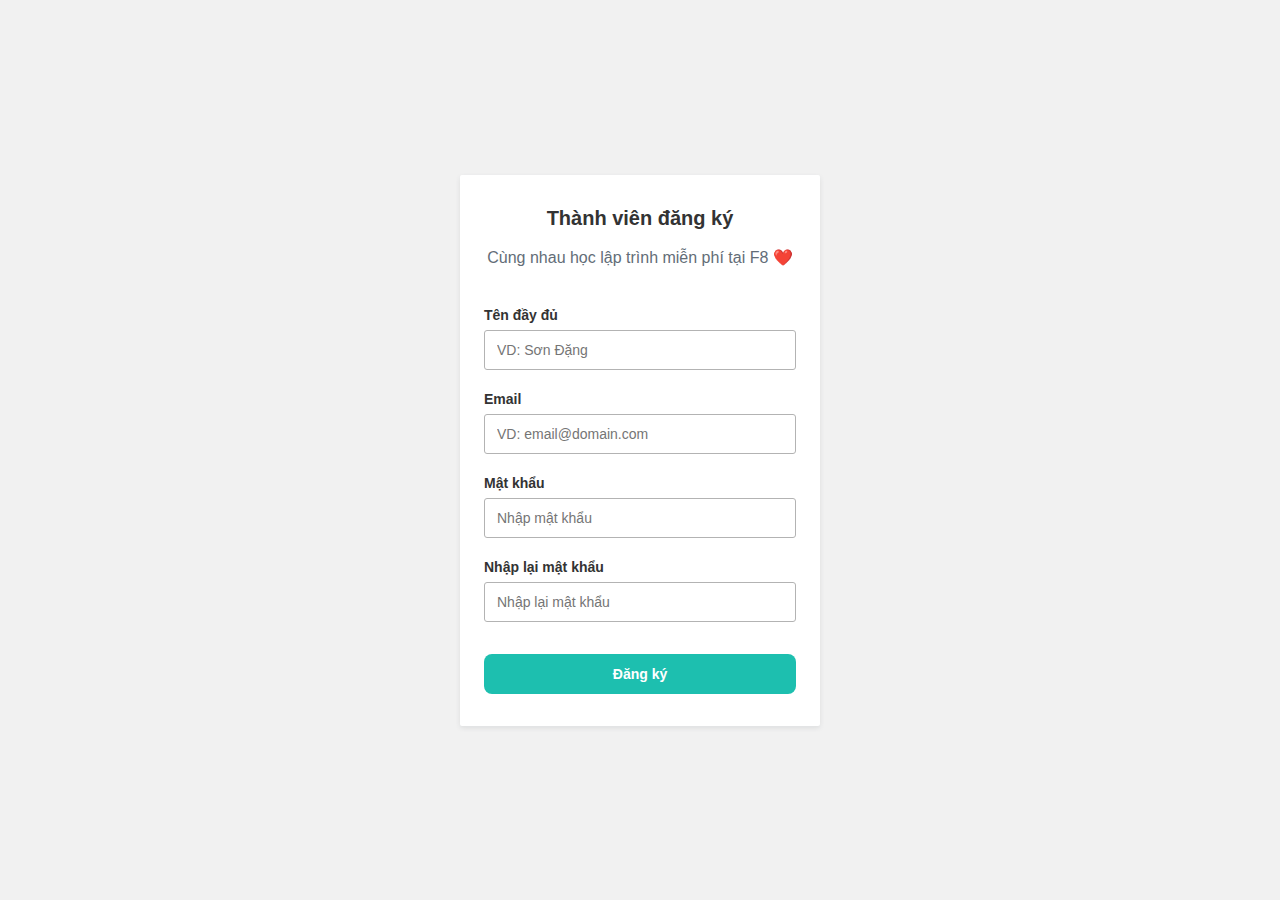
<file: Form validation 1/index.html>
<!DOCTYPE html>
<html lang="en">
<head>
    <meta charset="UTF-8">
    <meta http-equiv="X-UA-Compatible" content="IE=edge">
    <meta name="viewport" content="width=device-width, initial-scale=1.0">
    <link rel="stylesheet" href="./style.css">
   <title>Document</title>
</head>
<body>
  <div class="main">

    <form action="" method="POST" class="form" id="form-1">
      <h3 class="heading">Thành viên đăng ký</h3>
      <p class="desc">Cùng nhau học lập trình miễn phí tại F8 ❤️</p>

      <div class="spacer"></div>

      <div class="form-group">
        <label for="fullname" class="form-label">Tên đầy đủ</label>
        <input id="fullname" name="fullname" type="text" placeholder="VD: Sơn Đặng" class="form-control">
        <span class="form-message"></span>
      </div>

      <div class="form-group">
        <label for="email" class="form-label">Email</label>
        <input id="email" name="email" type="text" placeholder="VD: email@domain.com" class="form-control">
        <span class="form-message"></span>
      </div>

      <div class="form-group">
        <label for="password" class="form-label">Mật khẩu</label>
        <input id="password" name="password" type="password" placeholder="Nhập mật khẩu" class="form-control">
        <span class="form-message"></span>
      </div>

      <div class="form-group">
        <label for="password_confirmation" class="form-label">Nhập lại mật khẩu</label>
        <input id="password_confirmation" name="password_confirmation" placeholder="Nhập lại mật khẩu" type="password" class="form-control">
        <span class="form-message"></span>
      </div>

      <button class="form-submit">Đăng ký</button>
    </form>

    <!-- <form action="" method="POST" class="form" id="form-2">
      <h3 class="heading">Đăng nhập</h3>
      <p class="desc">Cùng nhau học lập trình miễn phí tại F8 ❤️</p>

      <div class="spacer"></div>

      <div class="form-group">
        <label for="email" class="form-label">Email</label>
        <input id="email" name="email" type="text" placeholder="VD: email@domain.com" class="form-control">
        <span class="form-message"></span>
      </div>

      <div class="form-group">
        <label for="password" class="form-label">Mật khẩu</label>
        <input id="password" name="password" type="password" placeholder="Nhập mật khẩu" class="form-control">
        <span class="form-message"></span>
      </div>

      <button class="form-submit">Đăng nhập</button>
    </form> -->

  </div>
  
  <script src="./main.js"></script>
  <script>

    document.addEventListener('DOMContentLoaded', function () {
      // Mong muốn của chúng ta
      Validator({
        form: '#form-1',
        formGroupSelector: '.form-group',
        errorSelector: '.form-message',
        rules: [
          Validator.isRequired('#fullname', 'Vui lòng nhập tên đầy đủ của bạn'),
          Validator.isRequired('#email'),
          Validator.isEmail('#email'),
          Validator.isRequired('#password'),
          Validator.minLength('#password', 6),
          Validator.isRequired('#password_confirmation'),
          Validator.isConfirmed('#password_confirmation', function () {
            return document.querySelector('#form-1 #password').value;
          }, 'Mật khẩu nhập lại không chính xác')
        ],
        onSubmit: function (data) {
          // Call API
          console.log(data);
        }
      });


      // Validator({
      //   form: '#form-2',
      //   formGroupSelector: '.form-group',
      //   errorSelector: '.form-message',
      //   rules: [
      //     Validator.isEmail('#email'),
      //     Validator.minLength('#password', 6),
      //   ],
      //   onSubmit: function (data) {
      //     // Call API
      //     console.log(data);
      //   }
      // });
    });

  </script>
  </body>
    
</html>
</file>
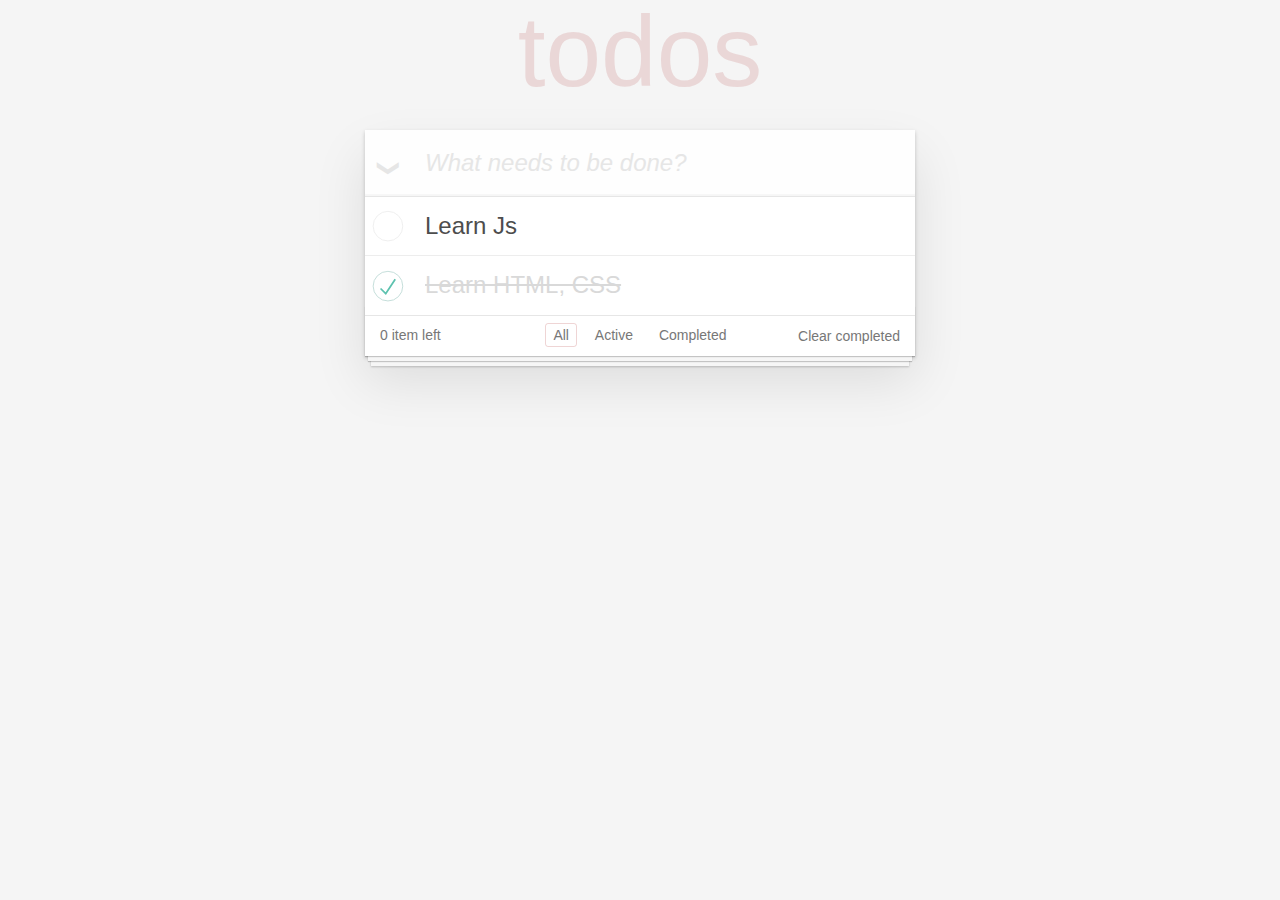
<file: Libary React + Redux/index.html>
<!DOCTYPE html>
<html lang="en">
  <head>
      <meta charset="UTF-8">
      <meta http-equiv="X-UA-Compatible" content="IE=edge">
      <meta name="viewport" content="width=device-width, initial-scale=1.0">
      <title>Document</title>
      <link rel="stylesheet" href="./css/base.css">
	  	<link rel="stylesheet" href="./css/index.css">
  </head>
  <body>
      <div id="root"></div>

    <script type="module" src="./js/main.js"></script>
  </body>
</html>
</file>
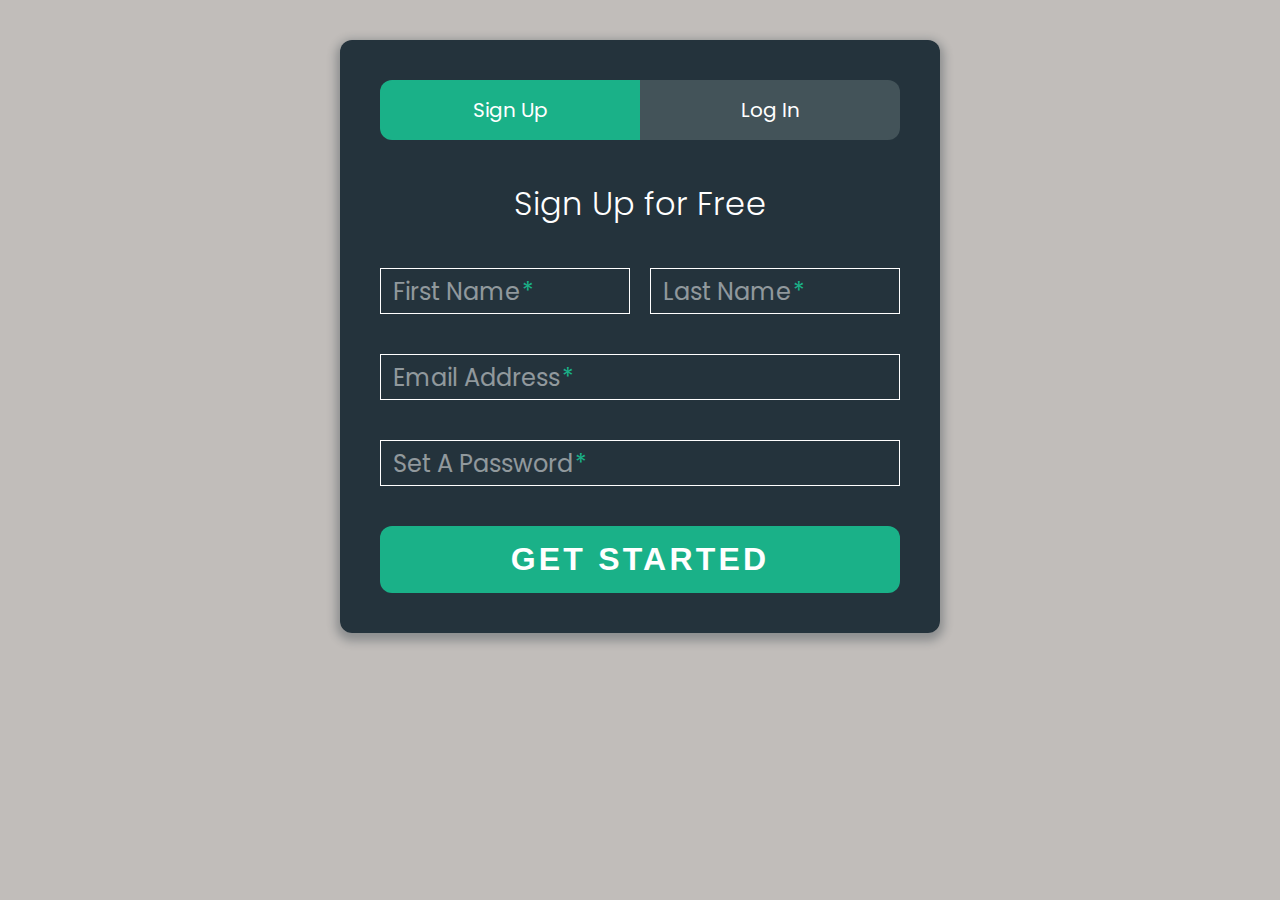
<file: login&singup/index.html>
<!DOCTYPE html>
<html lang="en">
  <head>
    <meta charset="UTF-8" />
    <meta http-equiv="X-UA-Compatible" content="IE=edge" />
    <meta name="viewport" content="width=device-width, initial-scale=1.0" />
    <title>Login/Singup</title>
    <link rel="stylesheet" href="style.css" />
    <link href="https://fonts.googleapis.com/css2?family=Poppins:wght@300;400;600&display=swap" rel="stylesheet">
    
  </head>
  <body>
    <div class="form">
      <ul class="tab-group">
        <li id = "signupTap" class = "tab active"><a href="#signup" onclick="signup()"> Sign Up</a></li>
        <li id= 'loginTap' class = "tab"><a href="#login" onclick="login()">Log In</a></li>
      </ul>

      <div class="tab-content">
        <div id="signup">
          <h1>Sign Up for Free</h1>
          <form action="/" method="post">
            <div class="top-row">
              <div class="field-wrap">
                <label>
                  First Name<span class="req">*</span>
                </label>
                <input type="text" required autocomplete="off" />
              </div>

              <div class="field-wrap">
                <label>
                  Last Name<span class="req">*</span>
                </label>
                <input type="text" required autocomplete="off" />
              </div>
            </div>

            <div class="field-wrap">
              <label> Email Address<span class="req">*</span>
              </label>
              <input type="email" required autocomplete="off" />
            </div>

            <div class="field-wrap">
              <label>Set A Password<span class="req">*</span>
              </label>
              <input type="password" required autocomplete="off" />
            </div>

            <button type="submit" class="button button-block" />Get Started</button>

          </form>

        </div>

        <div id="login">
          <h1>Welcome Back!</h1>

          <form action="/" method="post">

            <div class="field-wrap">
              <label>
                Email Address<span class="req">*</span>
              </label>
              <input type="email" required autocomplete="off" />
            </div>

            <div class="field-wrap">
              <label>
                Password<span class="req">*</span>
              </label>
              <input type="password" required autocomplete="off" />
            </div>

            <p class="forgot"><a href="#">Forgot Password?</a></p>

            <button class="button button-block" />Log In</button>

          </form>

        </div>

      </div><!-- tab-content -->

    </div> <!-- /form -->
    <script src="app.js"></script>
  </body>
</html>
</file>
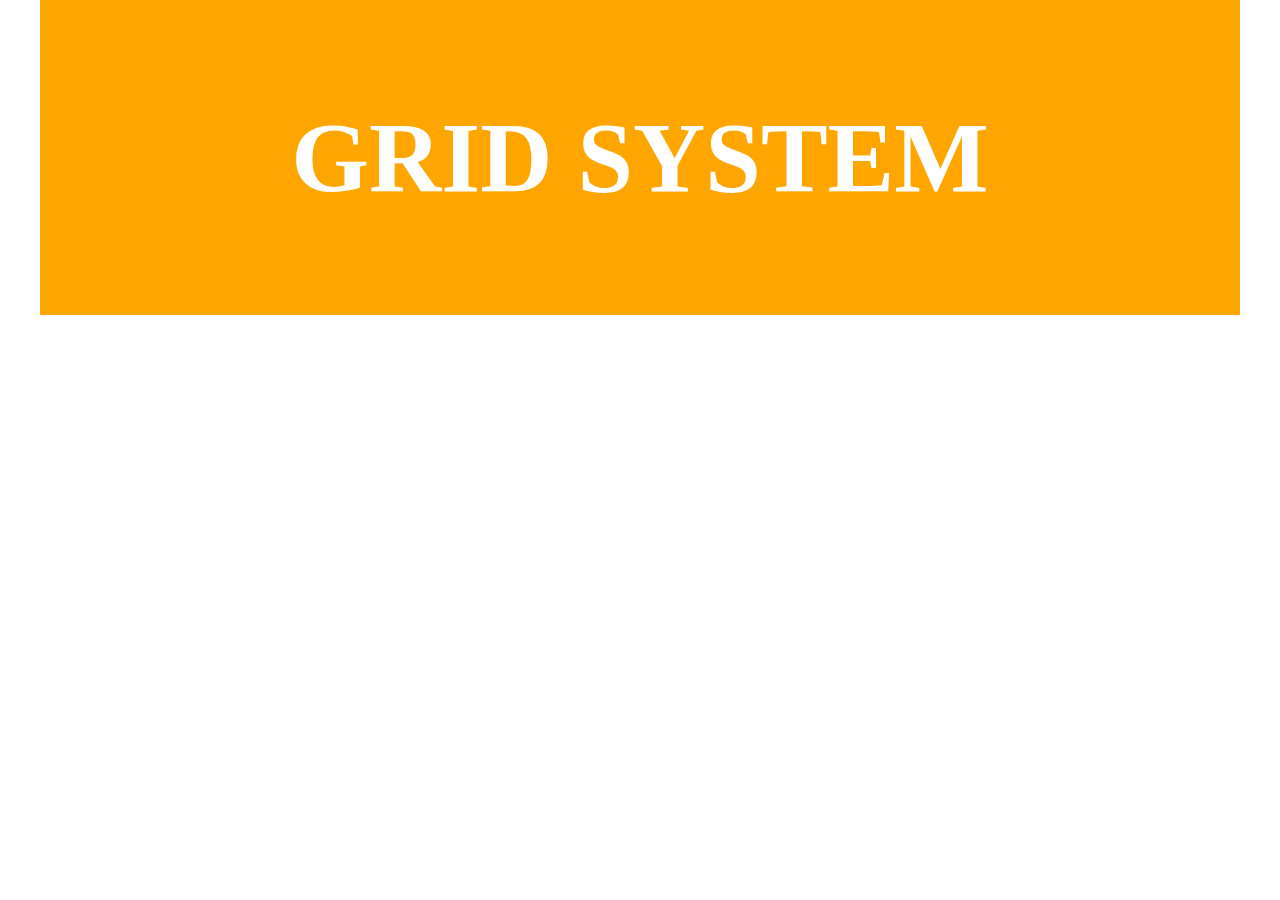
<file: Grid/grid__system.html>
<!DOCTYPE html>
<html lang="en">
<head>
    <meta charset="UTF-8">
    <meta http-equiv="X-UA-Compatible" content="IE=edge">
    <meta name="viewport" content="width=device-width, initial-scale=1.0">
    <title>Document</title>
    <link rel="stylesheet" href="grid.css">
    <style>
        body{
            margin: 0;
        }
        .container{
            background-color: orange;
            text-align: center;
        }
        h1{
            padding: 100px 0;
            font-size: 100px;
            color: #fff;
            margin: 0;

        }
    </style>
</head>
<body>
    <div class="grid wide container">
        <h1>GRID SYSTEM</h1>
    </div>
</body>
</html>
</file>
<file: Form validation 1/style.css>
* {
    padding: 0;
    margin: 0;
    box-sizing: border-box;
}
html {
color: #333;
font-size: 62.5%;
font-family: "Open Sans", sans-serif;
}
.main {
background: #f1f1f1;
min-height: 100vh;
display: flex;
justify-content: center;
}
.form {
width: 360px;
min-height: 100px;
padding: 32px 24px;
text-align: center;
background: #fff;
border-radius: 2px;
margin: 24px;
align-self: center;
box-shadow: 0 2px 5px 0 rgba(51, 62, 73, 0.1);
}
.form .heading {
font-size: 2rem;
}
.form .desc {
text-align: center;
color: #636d77;
font-size: 1.6rem;
font-weight: lighter;
line-height: 2.4rem;
margin-top: 16px;
font-weight: 300;
}

.form-group {
display: flex;
margin-bottom: 16px;
flex-direction: column;
}

.form-label,
.form-message {
text-align: left;
}

.form-label {
font-weight: 700;
padding-bottom: 6px;
line-height: 1.8rem;
font-size: 1.4rem;
}

.form-control {
height: 40px;
padding: 8px 12px;
border: 1px solid #b3b3b3;
border-radius: 3px;
outline: none;
font-size: 1.4rem;
}

.form-control:hover {
border-color: #1dbfaf;
}

.form-group.invalid .form-control {
border-color: #f33a58;
}

.form-group.invalid .form-message {
color: #f33a58;
}

.form-message {
font-size: 1.2rem;
line-height: 1.6rem;
padding: 4px 0 0;
}

.form-submit {
outline: none;
background-color: #1dbfaf;
margin-top: 12px;
padding: 12px 16px;
font-weight: 600;
color: #fff;
border: none;
width: 100%;
font-size: 14px;
border-radius: 8px;
cursor: pointer;
}

.form-submit:hover {
background-color: #1ac7b6;
}

.spacer {
margin-top: 36px;
}
</file>
<file: Libary React + Redux/css/base.css>
hr {
  margin: 20px 0;
  border: 0;
  border-top: 1px dashed #c5c5c5;
  border-bottom: 1px dashed #f7f7f7;
}

.learn a {
  font-weight: normal;
  text-decoration: none;
  color: #b83f45;
}

.learn a:hover {
  text-decoration: underline;
  color: #787e7e;
}

.learn h3,
.learn h4,
.learn h5 {
  margin: 10px 0;
  font-weight: 500;
  line-height: 1.2;
  color: #000;
}

.learn h3 {
  font-size: 24px;
}

.learn h4 {
  font-size: 18px;
}

.learn h5 {
  margin-bottom: 0;
  font-size: 14px;
}

.learn ul {
  padding: 0;
  margin: 0 0 30px 25px;
}

.learn li {
  line-height: 20px;
}

.learn p {
  font-size: 15px;
  font-weight: 300;
  line-height: 1.3;
  margin-top: 0;
  margin-bottom: 0;
}

#issue-count {
  display: none;
}

.quote {
  border: none;
  margin: 20px 0 60px 0;
}

.quote p {
  font-style: italic;
}

.quote p:before {
  content: "“";
  font-size: 50px;
  opacity: 0.15;
  position: absolute;
  top: -20px;
  left: 3px;
}

.quote p:after {
  content: "”";
  font-size: 50px;
  opacity: 0.15;
  position: absolute;
  bottom: -42px;
  right: 3px;
}

.quote footer {
  position: absolute;
  bottom: -40px;
  right: 0;
}

.quote footer img {
  border-radius: 3px;
}

.quote footer a {
  margin-left: 5px;
  vertical-align: middle;
}

.speech-bubble {
  position: relative;
  padding: 10px;
  background: rgba(0, 0, 0, 0.04);
  border-radius: 5px;
}

.speech-bubble:after {
  content: "";
  position: absolute;
  top: 100%;
  right: 30px;
  border: 13px solid transparent;
  border-top-color: rgba(0, 0, 0, 0.04);
}

.learn-bar > .learn {
  position: absolute;
  width: 272px;
  top: 8px;
  left: -300px;
  padding: 10px;
  border-radius: 5px;
  background-color: rgba(255, 255, 255, 0.6);
  transition-property: left;
  transition-duration: 500ms;
}

@media (min-width: 899px) {
  .learn-bar {
    width: auto;
    padding-left: 300px;
  }

  .learn-bar > .learn {
    left: 8px;
  }
}
</file>
<file: Libary React + Redux/css/index.css>
html,
body {
  margin: 0;
  padding: 0;
}

button {
  margin: 0;
  padding: 0;
  border: 0;
  background: none;
  font-size: 100%;
  vertical-align: baseline;
  font-family: inherit;
  font-weight: inherit;
  color: inherit;
  -webkit-appearance: none;
  appearance: none;
  -webkit-font-smoothing: antialiased;
  -moz-osx-font-smoothing: grayscale;
}

body {
  font: 14px "Helvetica Neue", Helvetica, Arial, sans-serif;
  line-height: 1.4em;
  background: #f5f5f5;
  color: #4d4d4d;
  min-width: 230px;
  max-width: 550px;
  margin: 0 auto;
  -webkit-font-smoothing: antialiased;
  -moz-osx-font-smoothing: grayscale;
  font-weight: 300;
}

:focus {
  outline: 0;
}

.hidden {
  display: none;
}

.todoapp {
  background: #fff;
  margin: 130px 0 40px 0;
  position: relative;
  box-shadow: 0 2px 4px 0 rgba(0, 0, 0, 0.2), 0 25px 50px 0 rgba(0, 0, 0, 0.1);
}

.todoapp input::-webkit-input-placeholder {
  font-style: italic;
  font-weight: 300;
  color: #e6e6e6;
}

.todoapp input::-moz-placeholder {
  font-style: italic;
  font-weight: 300;
  color: #e6e6e6;
}

.todoapp input::input-placeholder {
  font-style: italic;
  font-weight: 300;
  color: #e6e6e6;
}

.todoapp h1 {
  position: absolute;
  top: -155px;
  width: 100%;
  font-size: 100px;
  font-weight: 100;
  text-align: center;
  color: rgba(175, 47, 47, 0.15);
  -webkit-text-rendering: optimizeLegibility;
  -moz-text-rendering: optimizeLegibility;
  text-rendering: optimizeLegibility;
}

.new-todo,
.edit {
  position: relative;
  margin: 0;
  width: 100%;
  font-size: 24px;
  font-family: inherit;
  font-weight: inherit;
  line-height: 1.4em;
  border: 0;
  color: inherit;
  padding: 6px;
  border: 1px solid #999;
  box-shadow: inset 0 -1px 5px 0 rgba(0, 0, 0, 0.2);
  box-sizing: border-box;
  -webkit-font-smoothing: antialiased;
  -moz-osx-font-smoothing: grayscale;
}

.new-todo {
  padding: 16px 16px 16px 60px;
  border: none;
  background: rgba(0, 0, 0, 0.003);
  box-shadow: inset 0 -2px 1px rgba(0, 0, 0, 0.03);
}

.main {
  position: relative;
  z-index: 2;
  border-top: 1px solid #e6e6e6;
}

.toggle-all {
  width: 1px;
  height: 1px;
  border: none; /* Mobile Safari */
  opacity: 0;
  position: absolute;
  right: 100%;
  bottom: 100%;
}

.toggle-all + label {
  width: 60px;
  height: 34px;
  font-size: 0;
  position: absolute;
  top: -52px;
  left: -13px;
  -webkit-transform: rotate(90deg);
  transform: rotate(90deg);
}

.toggle-all + label:before {
  content: "❯";
  font-size: 22px;
  color: #e6e6e6;
  padding: 10px 27px 10px 27px;
}

.toggle-all:checked + label:before {
  color: #737373;
}

.todo-list {
  margin: 0;
  padding: 0;
  list-style: none;
}

.todo-list li {
  position: relative;
  font-size: 24px;
  border-bottom: 1px solid #ededed;
}

.todo-list li:last-child {
  border-bottom: none;
}

.todo-list li.editing {
  border-bottom: none;
  padding: 0;
}

.todo-list li.editing .edit {
  display: block;
  width: 506px;
  padding: 12px 16px;
  margin: 0 0 0 43px;
}

.todo-list li.editing .view {
  display: none;
}

.todo-list li .toggle {
  text-align: center;
  width: 40px;
  /* auto, since non-WebKit browsers doesn't support input styling */
  height: auto;
  position: absolute;
  top: 0;
  bottom: 0;
  margin: auto 0;
  border: none; /* Mobile Safari */
  -webkit-appearance: none;
  appearance: none;
}

.todo-list li .toggle {
  opacity: 0;
}

.todo-list li .toggle + label {
  /*
		Firefox requires `#` to be escaped - https://bugzilla.mozilla.org/show_bug.cgi?id=922433
		IE and Edge requires *everything* to be escaped to render, so we do that instead of just the `#` - https://developer.microsoft.com/en-us/microsoft-edge/platform/issues/7157459/
	*/
  background-image: url("data:image/svg+xml;utf8,%3Csvg%20xmlns%3D%22http%3A//www.w3.org/2000/svg%22%20width%3D%2240%22%20height%3D%2240%22%20viewBox%3D%22-10%20-18%20100%20135%22%3E%3Ccircle%20cx%3D%2250%22%20cy%3D%2250%22%20r%3D%2250%22%20fill%3D%22none%22%20stroke%3D%22%23ededed%22%20stroke-width%3D%223%22/%3E%3C/svg%3E");
  background-repeat: no-repeat;
  background-position: center left;
}

.todo-list li .toggle:checked + label {
  background-image: url("data:image/svg+xml;utf8,%3Csvg%20xmlns%3D%22http%3A//www.w3.org/2000/svg%22%20width%3D%2240%22%20height%3D%2240%22%20viewBox%3D%22-10%20-18%20100%20135%22%3E%3Ccircle%20cx%3D%2250%22%20cy%3D%2250%22%20r%3D%2250%22%20fill%3D%22none%22%20stroke%3D%22%23bddad5%22%20stroke-width%3D%223%22/%3E%3Cpath%20fill%3D%22%235dc2af%22%20d%3D%22M72%2025L42%2071%2027%2056l-4%204%2020%2020%2034-52z%22/%3E%3C/svg%3E");
}

.todo-list li label {
  word-break: break-all;
  padding: 15px 15px 15px 60px;
  display: block;
  line-height: 1.2;
  transition: color 0.4s;
}

.todo-list li.completed label {
  color: #d9d9d9;
  text-decoration: line-through;
}

.todo-list li .destroy {
  display: none;
  position: absolute;
  top: 0;
  right: 10px;
  bottom: 0;
  width: 40px;
  height: 40px;
  margin: auto 0;
  font-size: 30px;
  color: #cc9a9a;
  margin-bottom: 11px;
  transition: color 0.2s ease-out;
}

.todo-list li .destroy:hover {
  color: #af5b5e;
}

.todo-list li .destroy:after {
  content: "×";
}

.todo-list li:hover .destroy {
  display: block;
}

.todo-list li .edit {
  display: none;
}

.todo-list li.editing:last-child {
  margin-bottom: -1px;
}

.footer {
  color: #777;
  padding: 10px 15px;
  height: 20px;
  text-align: center;
  border-top: 1px solid #e6e6e6;
}

.footer:before {
  content: "";
  position: absolute;
  right: 0;
  bottom: 0;
  left: 0;
  height: 50px;
  overflow: hidden;
  box-shadow: 0 1px 1px rgba(0, 0, 0, 0.2), 0 8px 0 -3px #f6f6f6,
    0 9px 1px -3px rgba(0, 0, 0, 0.2), 0 16px 0 -6px #f6f6f6,
    0 17px 2px -6px rgba(0, 0, 0, 0.2);
}

.todo-count {
  float: left;
  text-align: left;
}

.todo-count strong {
  font-weight: 300;
}

.filters {
  margin: 0;
  padding: 0;
  list-style: none;
  position: absolute;
  right: 0;
  left: 0;
}

.filters li {
  display: inline;
}

.filters li a {
  color: inherit;
  margin: 3px;
  padding: 3px 7px;
  text-decoration: none;
  border: 1px solid transparent;
  border-radius: 3px;
}

.filters li a:hover {
  border-color: rgba(175, 47, 47, 0.1);
}

.filters li a.selected {
  border-color: rgba(175, 47, 47, 0.2);
}

.clear-completed,
html .clear-completed:active {
  float: right;
  position: relative;
  line-height: 20px;
  text-decoration: none;
  cursor: pointer;
}

.clear-completed:hover {
  text-decoration: underline;
}

.info {
  margin: 65px auto 0;
  color: #bfbfbf;
  font-size: 10px;
  text-shadow: 0 1px 0 rgba(255, 255, 255, 0.5);
  text-align: center;
}

.info p {
  line-height: 1;
}

.info a {
  color: inherit;
  text-decoration: none;
  font-weight: 400;
}

.info a:hover {
  text-decoration: underline;
}

/*
	Hack to remove background from Mobile Safari.
	Can't use it globally since it destroys checkboxes in Firefox
*/
@media screen and (-webkit-min-device-pixel-ratio: 0) {
  .toggle-all,
  .todo-list li .toggle {
    background: none;
  }

  .todo-list li .toggle {
    height: 40px;
  }
}

@media (max-width: 430px) {
  .footer {
    height: 50px;
  }

  .filters {
    bottom: 10px;
  }
}
</file>
<file: login&singup/style.css>
:root {
  --body-bg: #c1bdba;
  --form-bg: #13232f;
  --white: #fff;
  --main: #1ab188;
  --main-light: lighten(26, 177, 136, 5%);
  --main-dark: darken(26, 177, 136, 5%);
  --hover-main: #179b77;
  --gray: #ddd;

  --thin: 300;
  --normal: 400;
  --bold: 600;
  --br: 12px;
}

*,
*:before,
*:after {
  box-sizing: border-box;
}

html {
  overflow-y: scroll;
}

body {
  background: var(--body-bg);
  font-family: "Poppins", sans-serif;
}

a {
  text-decoration: none;
  color: var(--main);
  transition: 0.5s ease;
}

.form {
  background: rgba(19, 35, 47, 0.9);
  padding: 40px;
  max-width: 600px;
  margin: 40px auto;
  border-radius: var(--br);
  box-shadow: 0 4px 10px 4px rgba(19, 35, 47, 0.3);
}

.tab-group {
  list-style: none;
  padding: 0;
  margin: 0 0 40px 0;
}
.tab a {
  display: block;
  text-decoration: none;
  padding: 15px;
  background-color: rgba(160, 179, 176, 0.25);
  color: #fff;
  font-size: 20px;
  float: left;
  width: 50%;
  text-align: center;
  cursor: pointer;
  transition: 0.5s ease;
}
.active a {
  background: var(--main);
  color: #fff;
}

.tab-group:hover {
  background: var(--main-dark);
  color: #fff;
}
.tab:first-child a {
  border-top-left-radius: var(--br);
  border-bottom-left-radius: var(--br);
}
.tab:last-child a {
  border-top-right-radius: var(--br);
  border-bottom-right-radius: var(--br);
}
.tab-group:after {
  content: "";
  display: table;
  clear: both;
}

.tab-content > div:last-child {
  display: none;
}

h1 {
  text-align: center;
  color: #fff;
  font-weight: var(--thin);
  margin: 0 0 40px;
}

label {
  position: absolute;
  transform: translateY(6px);
  left: 13px;
  color: rgba(255, 255, 255, 0.5);
  transition: all 0.25s ease;
  pointer-events: none;
  font-size: 24px;
}
label .req {
  margin: 2px;
  color: var(--main);
}

label.active {
  transform: translateY(-25px);
  left: 2px;
  font-size: 16px;
  color: #fff;
}
label.active > .req {
  opacity: 0;
}

input {
  font-size: 22px;
  display: block;
  width: 100%;
  height: 100%;
  padding: 9px;
  background: none;
  background-image: none;
  border: 1px solid #fff;
  color: #fff;
  border-radius: 0;
  transition: border-color 0.25s ease;
}
input:focus {
  outline: 0;
  border-color: var(--main);
}

.field-wrap {
  position: relative;
  margin-bottom: 40px;
}

.top-row:after {
  content: "";
  display: table;
  clear: both;
}
.top-row > div {
  float: left;
  width: 48%;
  margin-right: 4%;
}

.top-row > div:last-child {
  margin: 0;
}

.button {
  border: 0;
  border-radius: var(--br);
  outline: none;
  padding: 15px 0;
  font-size: 2rem;
  font-weight: var(--bold);
  text-transform: uppercase;
  letter-spacing: 0.1em;
  background: var(--main);
  color: #fff;
  transition: all.5s ease;
  -webkit-appearance: none;
  cursor: pointer;
}
a:hover,
.button:hover {
  background-color: var(--hover-main);
}

.button-block {
  display: block;
  width: 100%;
}

.forgot {
  margin-top: -20px;
  text-align: right;
}
.forgot a:hover {
  color: #fff;
  background-color: transparent;
}
</file>
<file: Grid/grid.css>
.grid{
    display: block;
    padding: 0;
}

.grid.wide{
    max-width: 1200px;
    margin: 0 auto;
}
.row{
    display: flex;
    flex-wrap: wrap;
    margin-left: -4px;
    margin-right: -4px;
}
/* Tablet: width>=740px and width < 1024px */
@media (min-width: 740px) and (max-width: 1023px){
    .wide{
        width: 644px;
    }
}
@media (min-width: 740px){
    .row{
        margin-left: -8px;
        margin-right: -8px;
    }
}
@media (min-width: 1113px){
    .row{
        margin-left: -12px;
        margin-right: -12px;
    }
}
/* PC */
@media (min-width : 1024px) and (max-width: 1200px) {
    .wide{
        width: 984px;
    }
    .wide.row{
        margin-left: -12px;
        margin-right: -12px;
    }
}
</file>
